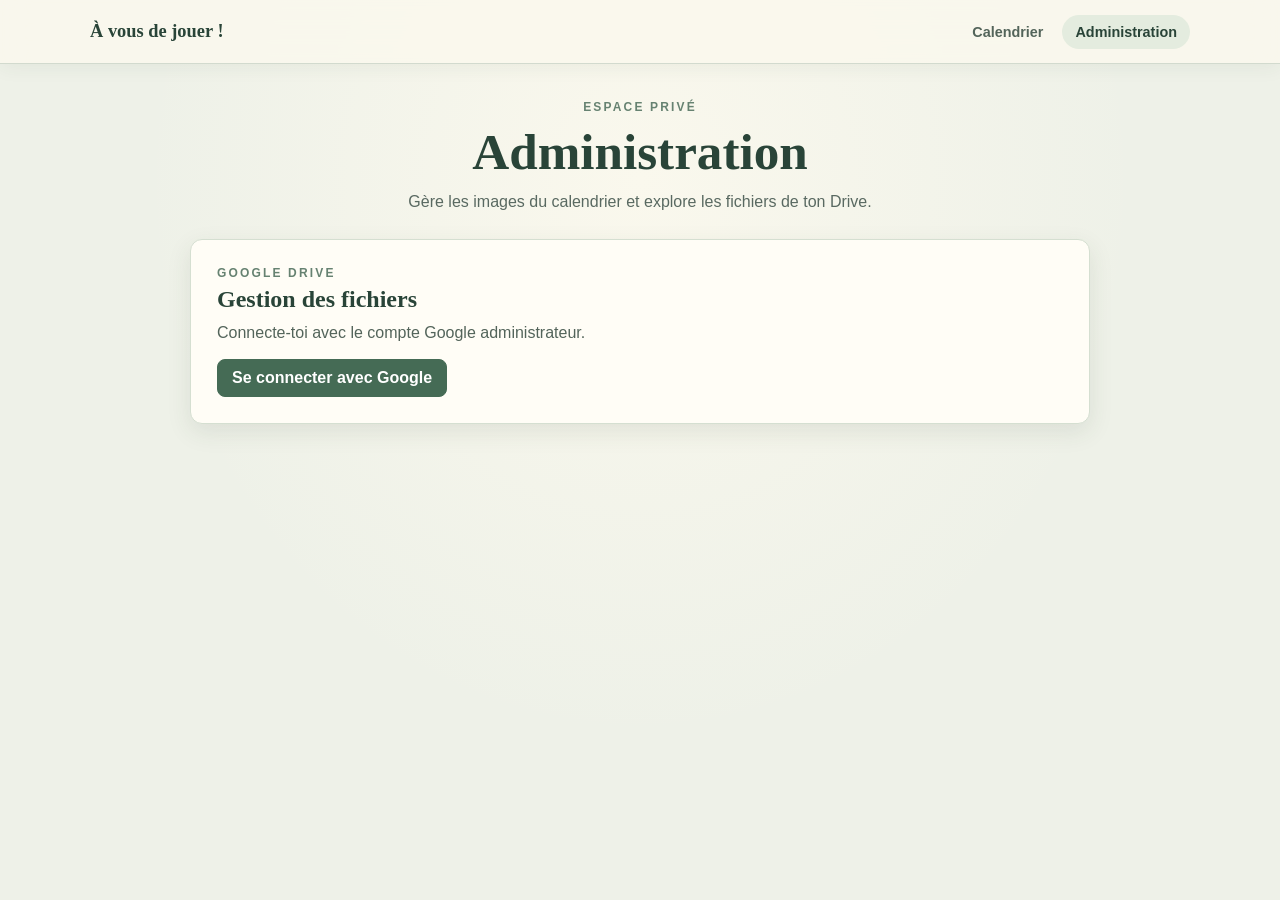
<file: admin.html>
<!doctype html>
<html lang="fr">
  <head>
    <meta charset="utf-8">
    <meta name="viewport" content="width=device-width, initial-scale=1">
    <meta name="theme-color" content="#eef1e8">
    <title>Administration — calendrier des énigmes</title>
    <link rel="stylesheet" href="style.css">
    <script src="https://accounts.google.com/gsi/client" defer></script>
    <script type="module" src="admin.js"></script>
  </head>
  <body>
    <nav class="site-nav" aria-label="Navigation principale">
      <a class="site-brand" href="index.html">À vous de jouer&nbsp;!</a>
      <div class="site-nav-links">
        <a class="site-nav-link" href="index.html">Calendrier</a>
        <a class="site-nav-link active" href="admin.html" aria-current="page">Administration</a>
      </div>
    </nav>

    <main>
      <header class="intro admin-intro">
        <p class="eyebrow">Espace privé</p>
        <h1>Administration</h1>
        <p class="admin-lead">Gère les images du calendrier et explore les fichiers de ton Drive.</p>
      </header>

      <section class="admin-panel" aria-labelledby="admin-title">
        <div class="admin-heading">
          <div>
            <p class="eyebrow">Google Drive</p>
            <h2 id="admin-title">Gestion des fichiers</h2>
          </div>
          <button class="admin-button secondary" id="google-sign-out" type="button" hidden>Déconnexion</button>
        </div>
        <p class="admin-status" id="admin-status" role="status">Connecte-toi avec le compte Google administrateur.</p>
        <button class="admin-button" id="google-sign-in" type="button">Se connecter avec Google</button>

        <div class="admin-editor" id="admin-editor" hidden>
          <div class="drive-folder-setup" id="drive-folder-setup" hidden>
            <h3>Créer le dossier du calendrier</h3>
            <p>Le dossier et ses images seront accessibles en lecture aux visiteurs du calendrier.</p>
            <button class="admin-button" id="create-drive-folder" type="button">Créer le dossier public</button>
            <div class="drive-folder-result" id="drive-folder-result" hidden>
              <p>Ajoute ces identifiants dans <code>google-config.js</code>, puis redéploie le site :</p>
              <pre id="drive-folder-config"></pre>
              <button class="admin-button secondary" id="copy-drive-folder" type="button">Copier</button>
            </div>
          </div>

          <div class="drive-asset-controls" id="drive-asset-controls" hidden>
            <section class="admin-section" aria-labelledby="upload-title">
              <div class="admin-section-heading">
                <div>
                  <p class="eyebrow">Contenu du calendrier</p>
                  <h3 id="upload-title">Ajouter ou remplacer une image</h3>
                </div>
                <div class="month-picker admin-month-picker" role="group" aria-label="Choisir le mois à modifier">
                  <button class="month-nav-button" id="admin-previous-month" type="button" aria-label="Mois précédent">‹</button>
                  <span class="month-picker-label" id="admin-month-label" aria-live="polite"></span>
                  <button class="month-nav-button" id="admin-next-month" type="button" aria-label="Mois suivant">›</button>
                  <button class="month-current-button" id="admin-current-month" type="button">Aujourd’hui</button>
                </div>
              </div>

              <div class="admin-upload-grid">
                <div class="admin-upload">
                  <label for="background-file">Image de fond du mois</label>
                  <input id="background-file" type="file" accept="image/png,image/jpeg,image/webp">
                  <div class="admin-actions">
                    <button class="admin-button" id="upload-background" type="button">Enregistrer le fond</button>
                    <button class="admin-button secondary" id="delete-background" type="button">Supprimer le fond</button>
                  </div>
                </div>

                <form class="admin-upload" id="case-upload-form">
                  <label for="case-number">Image PNG d’une case</label>
                  <div class="case-upload-fields">
                    <input id="case-number" type="number" min="1" max="31" value="1" required aria-label="Numéro de la case">
                    <input id="case-file" type="file" accept="image/png" required>
                  </div>
                  <div class="admin-actions">
                    <button class="admin-button" type="submit">Enregistrer la case</button>
                    <button class="admin-button secondary" id="delete-case" type="button">Supprimer cette image</button>
                  </div>
                </form>

                <form class="admin-upload" id="enigma-upload-form">
                  <label for="enigma-number">Image de l’énigme (PNG ou JPEG)</label>
                  <div class="case-upload-fields">
                    <input id="enigma-number" type="number" min="1" max="31" value="1" required aria-label="Numéro de l’énigme">
                    <input id="enigma-file" type="file" accept="image/png,image/jpeg" required>
                  </div>
                  <div class="admin-actions">
                    <button class="admin-button" type="submit">Enregistrer l’énigme</button>
                    <button class="admin-button secondary" id="delete-enigma" type="button">Supprimer cette énigme</button>
                  </div>
                </form>
              </div>
            </section>

            <section class="admin-section drive-browser" aria-labelledby="drive-browser-title">
              <div class="admin-section-heading">
                <div>
                  <p class="eyebrow">Explorateur</p>
                  <h3 id="drive-browser-title">Dossiers et images</h3>
                </div>
                <button class="admin-button secondary" id="refresh-drive-files" type="button">Actualiser</button>
              </div>
              <nav class="drive-breadcrumbs" id="drive-breadcrumbs" aria-label="Emplacement dans Google Drive"></nav>
              <p class="drive-browser-status" id="drive-browser-status" role="status"></p>
              <div class="drive-file-grid" id="drive-file-grid"></div>
            </section>
          </div>
        </div>
      </section>
    </main>
  </body>
</html>
</file>
<file: style.css>
:root {
  color-scheme: light;
  font-family: "Trebuchet MS", "Segoe UI", sans-serif;
  color: #23332d;
  background: #eef1e8;
  font-synthesis: none;
  text-rendering: optimizeLegibility;
}

* {
  box-sizing: border-box;
}

body {
  min-width: 320px;
  min-height: 100vh;
  margin: 0;
  background:
    radial-gradient(ellipse at 50% 20%, #faf8ed 0, transparent 55%),
    #eef1e8;
}

body.modal-open {
  overflow: hidden;
}

.site-nav {
  position: sticky;
  z-index: 4;
  top: 0;
  display: flex;
  min-height: 64px;
  align-items: center;
  justify-content: space-between;
  gap: 20px;
  padding: 10px max(20px, calc((100% - 1100px) / 2));
  border-bottom: 1px solid rgb(189 203 189 / 65%);
  background: rgb(250 248 237 / 92%);
  box-shadow: 0 4px 18px rgb(46 64 50 / 6%);
  backdrop-filter: blur(14px);
}

.site-brand {
  color: #294438;
  font-family: Georgia, "Times New Roman", serif;
  font-size: 1.15rem;
  font-weight: 700;
  text-decoration: none;
}

.site-nav-links {
  display: flex;
  align-items: center;
  gap: 6px;
}

.site-nav-link {
  padding: 9px 13px;
  border-radius: 999px;
  color: #53645a;
  font-size: 0.9rem;
  font-weight: 700;
  text-decoration: none;
  transition: background-color 140ms ease, color 140ms ease;
}

.site-nav-link:hover,
.site-nav-link.active {
  background: #e4ecdf;
  color: #294438;
}

main {
  width: min(100% - 24px, 1100px);
  margin: 0 auto;
  padding: 36px 0 48px;
}

.intro {
  margin-bottom: 24px;
  text-align: center;
}

.eyebrow {
  margin: 0 0 8px;
  color: #668271;
  font-size: 0.75rem;
  font-weight: 700;
  letter-spacing: 0.18em;
  text-transform: uppercase;
}

h1 {
  margin: 0;
  color: #294438;
  font-family: Georgia, "Times New Roman", serif;
  font-size: clamp(2rem, 7vw, 3.2rem);
  font-weight: 600;
}

.month-picker {
  display: inline-flex;
  align-items: center;
  gap: 8px;
  margin-top: 22px;
  padding: 6px;
  border: 1px solid #d5dfd1;
  border-radius: 999px;
  background: rgb(255 253 246 / 92%);
  box-shadow: 0 8px 24px rgb(46 64 50 / 8%);
}

.month-picker-label {
  min-width: 150px;
  color: #294438;
  font-size: 1rem;
  font-weight: 700;
  text-align: center;
  text-transform: capitalize;
}

.month-nav-button,
.month-current-button {
  display: grid;
  min-height: 40px;
  place-items: center;
  border: 0;
  border-radius: 999px;
  background: transparent;
  color: #315744;
  cursor: pointer;
  font: inherit;
  font-weight: 700;
}

.month-nav-button {
  width: 40px;
  font-size: 1.8rem;
  line-height: 1;
}

.month-current-button {
  padding: 0 14px;
  background: #e7eee2;
  font-size: 0.85rem;
}

.month-nav-button:hover,
.month-current-button:hover {
  background: #d7e2d5;
}

.month-nav-button:focus-visible,
.month-current-button:focus-visible,
.site-nav-link:focus-visible,
.site-brand:focus-visible {
  outline: 3px solid #4c795c;
  outline-offset: 2px;
}

.admin-button {
  padding: 9px 14px;
  border: 1px solid #456b55;
  border-radius: 8px;
  background: #456b55;
  color: #fff;
  cursor: pointer;
  font: inherit;
  font-weight: 700;
}

.admin-button:hover:not(:disabled) {
  background: #315744;
}

.admin-button:disabled {
  cursor: wait;
  opacity: 0.65;
}

.admin-button.secondary {
  border-color: #bdcbbd;
  background: #fffdf6;
  color: #294438;
}

.admin-panel {
  width: min(100%, 900px);
  margin: 0 auto 24px;
  padding: clamp(16px, 3vw, 26px);
  border: 1px solid #d5dfd1;
  border-radius: 12px;
  background: #fffdf6;
  box-shadow: 0 8px 24px rgb(46 64 50 / 10%);
}

.admin-panel[hidden],
.admin-editor[hidden] {
  display: none;
}

.admin-panel h2 {
  margin: 0;
  color: #294438;
  font-family: Georgia, "Times New Roman", serif;
}

.admin-panel h3 {
  margin: 0;
  color: #294438;
  font-family: Georgia, "Times New Roman", serif;
  font-size: 1.2rem;
}

.admin-intro {
  margin-bottom: 28px;
}

.admin-lead {
  margin: 12px 0 0;
  color: #596961;
}

.admin-heading,
.admin-section-heading {
  display: flex;
  align-items: center;
  justify-content: space-between;
  gap: 18px;
}

.admin-heading .eyebrow,
.admin-section-heading .eyebrow {
  margin-bottom: 6px;
}

.admin-section {
  margin-top: 26px;
  padding-top: 24px;
  border-top: 1px solid #e1e7de;
}

.admin-upload-grid {
  display: grid;
  grid-template-columns: repeat(2, minmax(0, 1fr));
  gap: 20px;
}

.drive-folder-setup {
  margin-top: 16px;
  padding: 16px;
  border: 1px solid #d5dfd1;
  border-radius: 8px;
  background: #f5f7ef;
}

.drive-folder-setup p {
  margin-top: 0;
  color: #53645a;
  line-height: 1.5;
}

.drive-folder-result {
  margin-top: 16px;
}

.drive-folder-result pre {
  overflow-wrap: anywhere;
  white-space: pre-wrap;
}

.drive-asset-controls[hidden],
.drive-folder-setup[hidden] {
  display: none;
}

.admin-status,
.calendar-status {
  margin: 8px 0 14px;
  color: #53645a;
  line-height: 1.5;
}

.admin-status[data-error="true"],
.calendar-status {
  color: #8b3b32;
}

.admin-upload {
  display: grid;
  gap: 10px;
  margin-top: 18px;
}

.admin-upload {
  min-width: 0;
  padding-top: 16px;
  border-top: 1px solid #e1e7de;
}

.admin-upload label {
  color: #294438;
  font-weight: 700;
}

.admin-upload input {
  min-width: 0;
  color: #35473d;
  font: inherit;
}

.admin-upload input[type="file"] {
  max-width: 100%;
}

.case-upload-fields,
.admin-actions {
  display: flex;
  flex-wrap: wrap;
  gap: 10px;
}

.admin-actions {
  align-items: center;
}

.case-upload-fields input[type="number"] {
  width: 90px;
  padding: 8px;
  border: 1px solid #bdcbbd;
  border-radius: 8px;
  font: inherit;
}

.admin-month-picker {
  flex: 0 0 auto;
  margin: 0;
  box-shadow: none;
}

.admin-month-picker .month-picker-label {
  min-width: 132px;
  font-size: 0.9rem;
}

.admin-month-picker .month-nav-button,
.admin-month-picker .month-current-button {
  min-height: 36px;
}

.admin-month-picker .month-nav-button {
  width: 36px;
}

.drive-browser-status {
  min-height: 1.5em;
  margin: 16px 0 10px;
  color: #596961;
  font-size: 0.9rem;
}

.drive-browser-status[data-error="true"] {
  color: #8b3b32;
}

.drive-breadcrumbs {
  display: flex;
  flex-wrap: wrap;
  align-items: center;
  gap: 8px;
  margin-top: 18px;
}

.drive-breadcrumb {
  padding: 0;
  border: 0;
  background: transparent;
  color: #315744;
  font: inherit;
  font-size: 0.9rem;
  font-weight: 700;
}

button.drive-breadcrumb {
  cursor: pointer;
  text-decoration: underline;
  text-underline-offset: 3px;
}

.drive-breadcrumb[aria-current="location"] {
  color: #596961;
}

.drive-breadcrumb-separator {
  color: #9aa89a;
}

.drive-file-grid {
  display: grid;
  grid-template-columns: repeat(auto-fill, minmax(210px, 1fr));
  gap: 14px;
}

.drive-file-card {
  display: flex;
  min-width: 0;
  flex-direction: column;
  overflow: hidden;
  border: 1px solid #d5dfd1;
  border-radius: 12px;
  background: #fff;
  box-shadow: 0 4px 14px rgb(46 64 50 / 5%);
}

.drive-file-preview,
.drive-file-icon {
  display: grid;
  width: 100%;
  height: 150px;
  place-items: center;
  object-fit: cover;
  background: #f0f3eb;
}

.drive-file-icon {
  color: #668271;
  font-size: 2.8rem;
}

.drive-file-icon.folder {
  background: #f5f2e7;
}

.drive-file-info {
  min-width: 0;
  padding: 12px 12px 0;
}

.drive-file-info h4 {
  overflow: hidden;
  margin: 0;
  color: #294438;
  font-size: 0.95rem;
  text-overflow: ellipsis;
  white-space: nowrap;
}

.drive-file-info p {
  margin: 6px 0 0;
  color: #68766d;
  font-size: 0.78rem;
  line-height: 1.5;
  overflow-wrap: anywhere;
}

.drive-file-actions {
  display: flex;
  flex-wrap: wrap;
  gap: 12px;
  margin-top: auto;
  padding: 12px;
}

.text-button {
  padding: 0;
  border: 0;
  background: transparent;
  color: #315744;
  cursor: pointer;
  font: inherit;
  font-size: 0.85rem;
  font-weight: 700;
  text-decoration: underline;
  text-underline-offset: 3px;
}

.drive-file-actions a {
  text-decoration: none;
}

.calendar-status {
  width: min(100%, 900px);
  margin: -10px auto 18px;
}

.board-section {
  display: flex;
  justify-content: center;
}

.board {
  position: relative;
  width: 100%;
  max-width: 900px;
  overflow: hidden;
  padding: clamp(18px, 4vw, 36px);
  border-radius: 12px;
  background: #dce8d8;
  box-shadow: 0 18px 48px rgb(46 64 50 / 16%);
}

.board-image {
  position: absolute;
  inset: 0;
  width: 100%;
  height: 100%;
  object-fit: cover;
  pointer-events: none;
}

.calendar-title {
  position: relative;
  margin: 0 0 16px;
  color: #294438;
  font-family: Georgia, "Times New Roman", serif;
  font-size: clamp(1.5rem, 4vw, 2.2rem);
  font-weight: 600;
  text-align: center;
  text-transform: capitalize;
}

.calendar-grid {
  position: relative;
  display: grid;
  grid-template-columns: repeat(7, minmax(0, 1fr));
  gap: clamp(5px, 1.3vw, 12px);
}

.weekday {
  padding: 4px 0;
  color: #294438;
  font-size: clamp(0.65rem, 2vw, 0.95rem);
  font-weight: 700;
  text-align: center;
}

.empty-day {
  min-width: 0;
}

.case-button {
  position: relative;
  display: grid;
  min-width: 0;
  aspect-ratio: 1;
  place-items: center;
  padding: 0;
  overflow: hidden;
  border: 1px solid rgb(41 68 56 / 35%);
  border-radius: 8px;
  background: linear-gradient(145deg, #f8edc8, #dfc990);
  box-shadow: 0 2px 6px rgb(35 51 45 / 18%);
  cursor: pointer;
  -webkit-tap-highlight-color: transparent;
}

.case-button:disabled {
  cursor: default;
}

.case-image {
  position: absolute;
  inset: 0;
  width: 100%;
  height: 100%;
  object-fit: cover;
}

.case-button:not(:disabled):hover {
  outline: 3px solid #4c795c;
  outline-offset: 1px;
}

.day-number {
  position: relative;
  z-index: 1;
  color: #fff8c1;
  font-family: "Trebuchet MS", "Comic Sans MS", sans-serif;
  font-size: clamp(1rem, 4vw, 2.7rem);
  font-weight: 700;
  line-height: 1;
  text-shadow: 2px 2px 0 #294438, -1px -1px 0 #294438, 1px -1px 0 #294438, -1px 1px 0 #294438, 1px 1px 0 #294438;
  pointer-events: none;
}

.case-button:focus-visible {
  outline: 3px solid #264d36;
  outline-offset: 2px;
}

code {
  padding: 2px 5px;
  border-radius: 4px;
  background: rgb(255 255 255 / 65%);
  color: #294438;
}

.modal[hidden] {
  display: none;
}

.modal {
  position: fixed;
  z-index: 5;
  inset: 0;
  display: grid;
  place-items: center;
  padding: 24px;
  background: rgb(18 28 23 / 76%);
  cursor: zoom-out;
}

.modal-panel {
  position: relative;
  width: min(100%, 900px);
  max-height: min(92vh, 1000px);
  overflow: auto;
  padding: 24px;
  border: 1px solid rgb(255 255 255 / 70%);
  border-radius: 14px;
  background: #faf9f2;
  box-shadow: 0 24px 80px rgb(0 0 0 / 35%);
  cursor: default;
}

.modal-title {
  margin: 0 48px 16px 0;
  color: #294438;
  font-family: Georgia, "Times New Roman", serif;
  font-size: 1.5rem;
}

.close-button {
  position: absolute;
  top: 12px;
  right: 12px;
  display: grid;
  width: 42px;
  height: 42px;
  place-items: center;
  border: 0;
  border-radius: 50%;
  background: #e7ece3;
  color: #294438;
  cursor: pointer;
  font-size: 2rem;
  line-height: 1;
}

.close-button:hover {
  background: #d7e2d5;
}

.close-button:focus-visible {
  outline: 3px solid #4c795c;
  outline-offset: 2px;
}

.image-frame {
  display: grid;
  min-height: 120px;
  place-items: center;
}

.image-frame[hidden] {
  display: none;
}

.generated-enigma {
  color: #53645a;
  line-height: 1.6;
}

.generated-enigma[hidden],
.generated-enigma-result[hidden] {
  display: none;
}

.location-notice {
  padding: 12px 14px;
  border-left: 3px solid #7d9a7f;
  border-radius: 0 8px 8px 0;
  background: #edf2e8;
  font-size: 0.9rem;
}

.manual-location {
  min-width: 0;
  margin: 18px 0;
  padding: 14px;
  border: 1px solid #d5dfd1;
  border-radius: 10px;
}

.manual-location legend {
  padding: 0 6px;
  color: #294438;
  font-weight: 700;
}

.manual-location label {
  display: block;
  margin-bottom: 6px;
  color: #53645a;
  font-size: 0.88rem;
  font-weight: 700;
}

.manual-location-search {
  display: flex;
  gap: 8px;
}

.manual-location-search input {
  flex: 1 1 auto;
  min-width: 0;
  padding: 9px 11px;
  border: 1px solid #bdcbbd;
  border-radius: 8px;
  background: #fff;
  color: #23332d;
  font: inherit;
}

.manual-location-status,
.manual-location-selection {
  margin: 10px 0;
  color: #53645a;
  font-size: 0.88rem;
}

.manual-location-results {
  display: grid;
  max-height: 180px;
  margin: 10px 0;
  overflow: auto;
  border: 1px solid #d5dfd1;
  border-radius: 8px;
}

.manual-location-results[hidden] {
  display: none;
}

.manual-location-result {
  padding: 9px 11px;
  border: 0;
  border-bottom: 1px solid #e1e7de;
  background: #fffdf6;
  color: #294438;
  cursor: pointer;
  font: inherit;
  text-align: left;
}

.manual-location-result:last-child {
  border-bottom: 0;
}

.manual-location-result:hover,
.manual-location-result:focus-visible {
  background: #e7eee2;
}

.manual-location-map {
  height: min(42vh, 320px);
  min-height: 220px;
  border: 1px solid #bdcbbd;
  border-radius: 8px;
  background: #e7eee2;
}

.manual-location-attribution {
  margin: 7px 0 0;
  color: #53645a;
  font-size: 0.75rem;
}

.manual-location-attribution a {
  color: #315744;
}

.ai-consent {
  display: flex;
  align-items: flex-start;
  gap: 10px;
  margin: 16px 0 12px;
  font-size: 0.88rem;
}

.ai-consent input {
  flex: 0 0 auto;
  margin-top: 5px;
  accent-color: #456b55;
}

.generated-enigma-status {
  margin: 18px 0 0;
  color: #53645a;
}

.generated-enigma-status[data-error="true"] {
  color: #8b3b32;
}

.generated-enigma-result {
  margin-top: 20px;
  padding: 18px;
  border: 1px solid #d5dfd1;
  border-radius: 12px;
  background: #f3f5ed;
}

.generated-enigma-text {
  margin: 0;
  color: #294438;
  font-family: Georgia, "Times New Roman", serif;
  font-size: 1.18rem;
  line-height: 1.7;
}

.generated-enigma-place {
  margin: 14px 0 8px;
  font-size: 0.9rem;
}

.generated-place-link,
.osm-attribution {
  display: inline-block;
  margin: 5px 12px 0 0;
  color: #315744;
  font-size: 0.8rem;
}

.enigma-image {
  display: block;
  max-width: 100%;
  max-height: calc(92vh - 130px);
  object-fit: contain;
}

.enigma-image[hidden] {
  display: none;
}

.modal-message {
  margin: 0;
  color: #53645a;
  line-height: 1.6;
  text-align: center;
}

.modal-message code {
  white-space: nowrap;
}

@media (max-width: 560px) {
  .site-nav {
    min-height: 58px;
    gap: 8px;
    padding: 8px 12px;
  }

  .site-brand {
    font-size: 0.88rem;
  }

  .site-nav-links {
    gap: 0;
  }

  .site-nav-link {
    padding: 8px 7px;
    font-size: 0.75rem;
  }

  main {
    width: calc(100% - 12px);
    padding-top: 26px;
  }

  .month-picker {
    gap: 4px;
  }

  .month-picker-label {
    min-width: 128px;
    font-size: 0.9rem;
  }

  .month-nav-button {
    width: 34px;
    min-height: 36px;
  }

  .month-current-button {
    padding: 0 10px;
    font-size: 0.78rem;
  }

  .board {
    padding: 16px 10px;
  }

  .calendar-grid {
    gap: 5px;
  }

  .case-button {
    border-radius: 5px;
  }

  .admin-heading,
  .admin-section-heading {
    align-items: flex-start;
    flex-direction: column;
  }

  .admin-upload-grid {
    grid-template-columns: 1fr;
  }

  .admin-month-picker {
    align-self: stretch;
    justify-content: center;
  }

  .admin-month-picker .month-picker-label {
    min-width: 100px;
  }

  .admin-month-picker .month-nav-button,
  .admin-month-picker .month-current-button {
    min-height: 32px;
  }

  .admin-month-picker .month-nav-button {
    width: 30px;
  }

  .admin-month-picker .month-current-button {
    padding: 0 8px;
    font-size: 0.72rem;
  }

  .drive-file-grid {
    grid-template-columns: repeat(auto-fill, minmax(150px, 1fr));
  }

  .drive-file-preview,
  .drive-file-icon {
    height: 120px;
  }

  .admin-actions .admin-button {
    flex: 1 1 100%;
  }

  .modal {
    padding: 12px;
  }

  .modal-panel {
    padding: 20px 14px;
  }

  .modal-title {
    font-size: 1.25rem;
  }

  .manual-location {
    padding: 10px;
  }

  .manual-location-search {
    align-items: stretch;
    flex-direction: column;
  }
}
</file>
